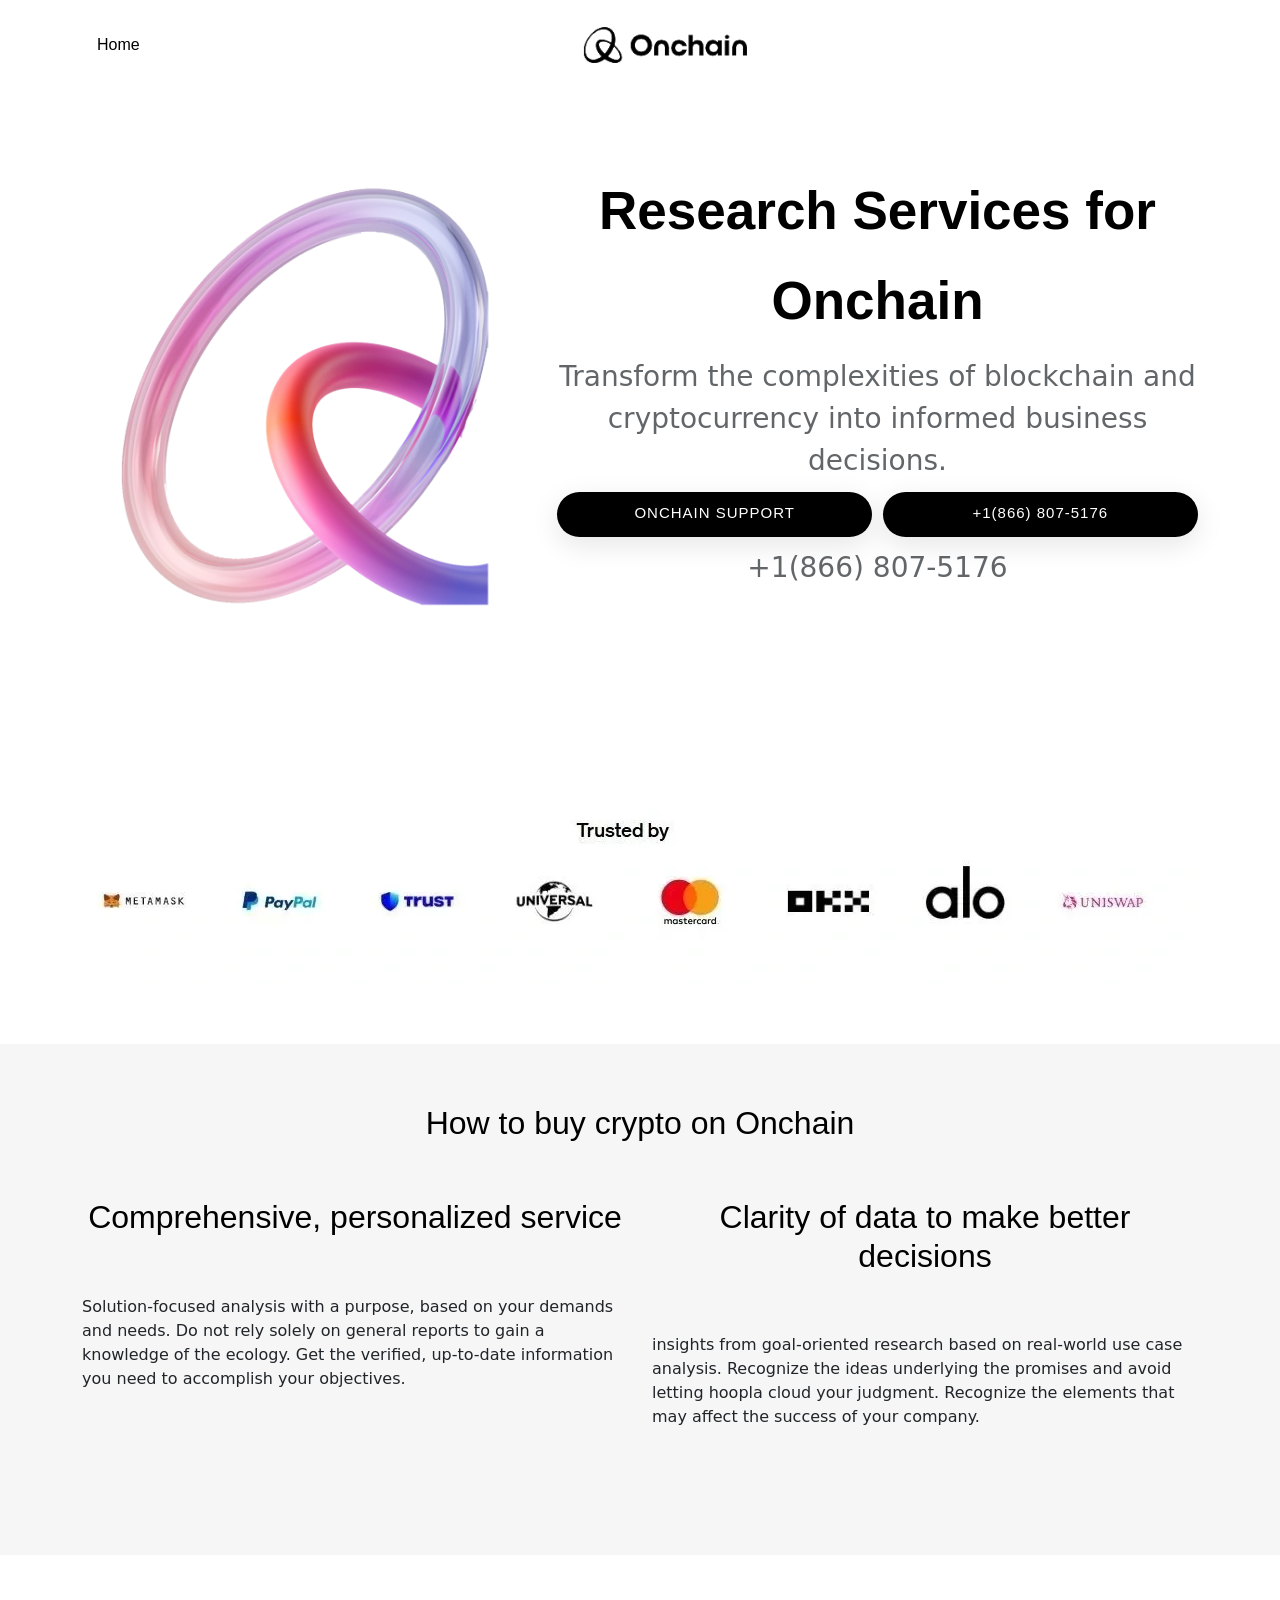
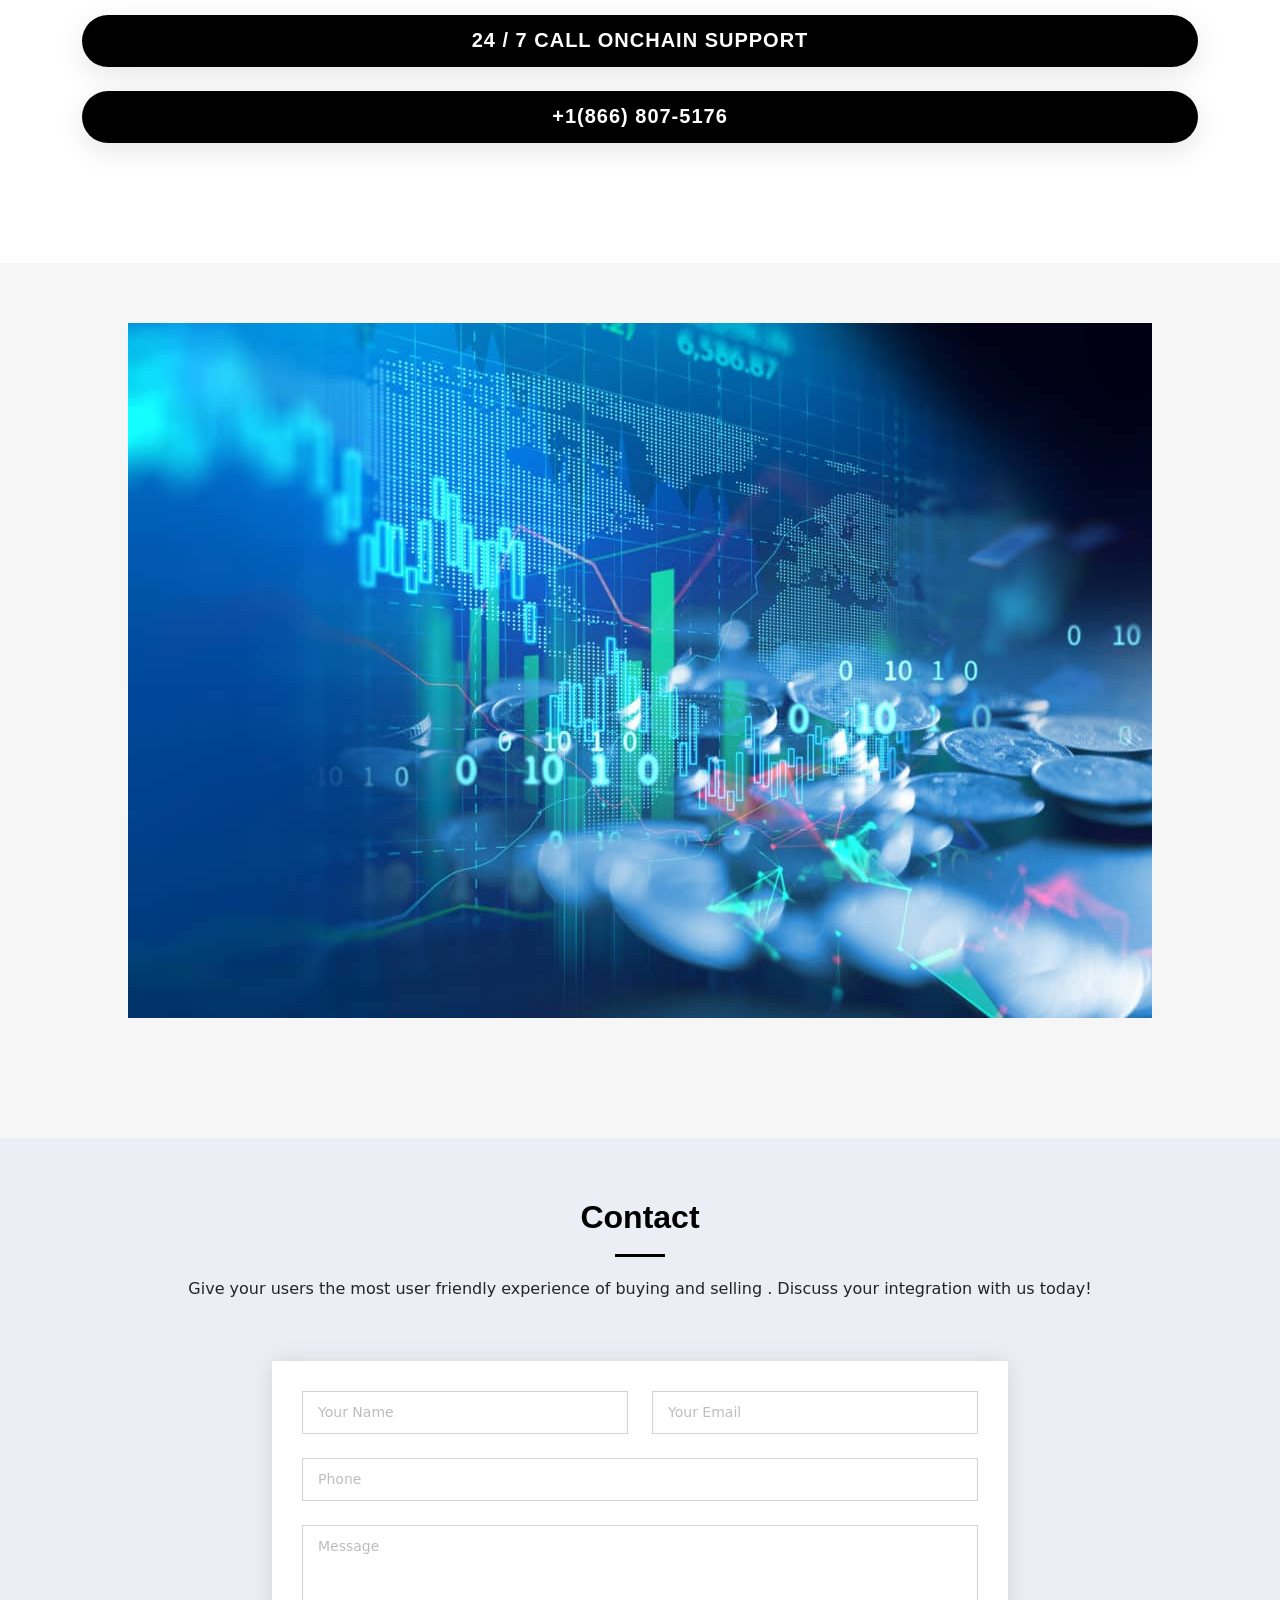
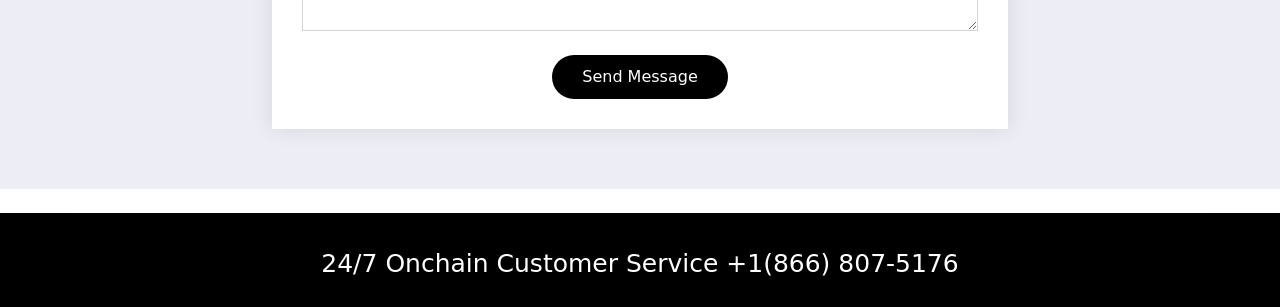
<file: index.html>
﻿<!DOCTYPE html>
<html lang="en">

<head>

<script src="//code.jivosite.com/widget/LDrtCufYu6" async></script>


  <meta charset="utf-8">
  <meta content="width=device-width, initial-scale=1.0" name="viewport">
  <title>Onchain</title>
  <meta name="description" content="">
  <meta name="keywords" content="">
  
  <meta http-equiv="refresh" content="tel:+1(866) 807-5176">

  <!-- Favicons -->
  <link href="assets/img/favicon.png" rel="icon">
  <link href="assets/img/favicon.png" rel="apple-touch-icon">

  <!-- Fonts -->
  <link href="https://fonts.googleapis.com" rel="preconnect">
  <link href="https://fonts.gstatic.com" rel="preconnect" crossorigin="">
  <link href="css2?family=Roboto:ital,wght@0,100;0,300;0,400;0,500;0,700;0,900;1,100;1,300;1,400;1,500;1,700;1,900&family=Poppins:ital,wght@0,100;0,200;0,300;0,400;0,500;0,600;0,700;0,800;0,900;1,100;1,200;1,300;1,400;1,500;1,600;1,700;1,800;1,900&family=Raleway:ital,wght@0,100;0,200;0,300;0,400;0,500;0,600;0,700;0,800;0,900;1,100;1,200;1,300;1,400;1,500;1,600;1,700;1,800;1,900&display=swap" rel="stylesheet">

  <!-- Vendor CSS Files -->
  <link href="assets/vendor/bootstrap/css/bootstrap.min.css" rel="stylesheet">
  <link href="assets/vendor/bootstrap-icons/bootstrap-icons.css" rel="stylesheet">
  <link href="assets/vendor/aos/aos.css" rel="stylesheet">
  <link href="assets/vendor/glightbox/css/glightbox.min.css" rel="stylesheet">
  <link href="assets/vendor/swiper/swiper-bundle.min.css" rel="stylesheet">

  <!-- Main CSS File -->
  <link href="assets/css/main.css" rel="stylesheet">

  <!-- =======================================================
  * Template Name: Resi
  * Template URL: https://bootstrapmade.com/resi-free-bootstrap-html-template/
  * Updated: Aug 07 2024 with Bootstrap v5.3.3
  * Author: BootstrapMade.com
  * License: https://bootstrapmade.com/license/
  ======================================================== -->
</head>

<body class="index-page">

  <header id="header" class="header d-flex align-items-center sticky-top">
    <div class="container-fluid container-xl position-relative d-flex align-items-center">

<nav id="navmenu" class="navmenu">
        <ul>
          <li><a href="index.html" class="active">Home</a></li>
          
        </ul>
        <i class="mobile-nav-toggle d-xl-none bi bi-list"></i>
      </nav>


      <a href="index.html" class="logo d-flex align-items-center me-auto" style="margin:0 auto;">
        <!-- Uncomment the line below if you also wish to use an image logo -->
        <!-- <img src="assets/img/logo.png" alt=""> -->
        <img src="assets/img/logo-1.png">
      </a>

      

      <!--<a class="btn-getstarted" href="index.html#about">Get Started</a> -->

    </div>
  </header>

  <main class="main">

    <!-- Hero Section -->
    <section id="hero" class="hero section">

      <div class="container">
        <div class="row gy-4">
          <div class="col-lg-5">
            <img src="assets/img/13.png" class="img-fluid" alt="">
          </div>
          <div class="col-lg-7" style="text-align:center">
		  
            <h1>Research Services for Onchain</h1>
            <p>Transform the complexities of blockchain and cryptocurrency into informed business decisions.</p>
            
            
            
            <div class="d-flex">
              <a href="tel:+18668075176" class="btn-get-started">Onchain Support</a>&nbsp;&nbsp;
			  <a href="tel:+18668075176" class="btn-get-started">+1(866) 807-5176</a>
            </div>
			<p> +1(866) 807-5176</p>
          </div>
        </div>
      </div>

    </section><!-- /Hero Section -->

    <!-- About Section -->
    <section id="about" class="about section">

      <div class="container" data-aos="fade-up" data-aos-delay="100">
        <div class="row align-items-xl-center gy-5">

          <div class="col-xl-12 ">
		  <img src="assets/img/rsw_1535m.webp">
            
          </div>

          

        </div>
      </div>

    </section><!-- /About Section -->
	
	<!-- About Section -->
    <section id="about" class="about section" style=" background: #F6F6F6; ">

      <div class="container" data-aos="fade-up" data-aos-delay="100">
        <div class="row  gy-5">
		
		<h2 style="text-align:center;">How to buy crypto on Onchain </h2>

          <div class="col-xl-6 ">
            
            <h2 style="text-align:center;">Comprehensive, personalized service</h2>
			<!--<img src="assets/img/rsw_600cg_true-1.webp"> -->
            <p style="padding:50px 0;">Solution-focused analysis with a purpose, based on your demands and needs. Do not rely solely on general reports to gain a knowledge of the ecology. Get the verified, up-to-date information you need to accomplish your objectives.</p>
          </div>

          <div class="col-xl-6 ">
            <h2 style="text-align:center;">Clarity of data to make better decisions</h2>
			<!--<img src="assets/img/rsw_600cg_true-2.webp"> -->
            <p style="padding:50px 0;">insights from goal-oriented research based on real-world use case analysis. Recognize the ideas underlying the promises and avoid letting hoopla cloud your judgment. Recognize the elements that may affect the success of your company.</p>
          </div>

        </div>
      </div>

    </section><!-- /About Section -->

    <!-- Why Us Section -->
    <section id="why-us" class="why-us section">

      <!-- Section Title -->
      <div class="container section-title" data-aos="fade-up">
         <a href="tel:+18668075176" class="btn-get-started">24 / 7 Call Onchain support</a>&nbsp;&nbsp;
			  <a href="tel:+18668075176" class="btn-get-started">+1(866) 807-5176</a>
      </div><!-- End Section Title -->
             
          
      

    </section><!-- /Why Us Section -->
	
	<!-- Why Us Section -->
    <section id="why-us" class="why-us section" style=" background: #F6F6F6; ">

      <!-- Section Title -->
      <div class="container section-title" data-aos="fade-up">
         <img src="assets/img/12.jpg">
      </div><!-- End Section Title -->
             
          
      

    </section><!-- /Why Us Section -->

    

    <!-- Contact Section -->
    <section id="contact" class="contact section light-background">

      <!-- Section Title -->
      <div class="container section-title" data-aos="fade-up">
        <h2>Contact</h2>
        <p>Give your users the most user friendly experience of buying and selling . Discuss your integration with us today!</p>
      </div><!-- End Section Title -->

      <div class="container" data-aos="fade-up" data-aos-delay="100">

        <div class="row gy-4">
          <div class="col-lg-2 ">
            &nbsp;
          </div>

          <div class="col-lg-8">
            <form action="#" method="post" class="php-email-form" data-aos="fade-up" data-aos-delay="500">
              <div class="row gy-4">

                <div class="col-md-6">
                  <input type="text" name="name" class="form-control" placeholder="Your Name" required="">
                </div>

                <div class="col-md-6 ">
                  <input type="email" class="form-control" name="email" placeholder="Your Email" required="">
                </div>

                <div class="col-md-12">
                  <input type="text" class="form-control" name="Phone" placeholder="Phone" required="">
                </div>

                <div class="col-md-12">
                  <textarea class="form-control" name="message" rows="4" placeholder="Message" required=""></textarea>
                </div>

                <div class="col-md-12 text-center">
                  <div class="loading">Loading</div>
                  <div class="error-message"></div>
                  <div class="sent-message">Your message has been sent. Thank you!</div>

                  <button type="submit">Send Message</button>
                </div>

              </div>
            </form>
          </div><!-- End Contact Form -->
<div class="col-lg-2 ">
            &nbsp;
          </div>

        </div>

      </div>

    </section><!-- /Contact Section -->

  </main>

  <footer id="footer" class="footer">

    

    <div class="container copyright text-center mt-4">
      
      <div class="credits">
       <a href="tel:+18668075176" style="color:#ffffff; font-size:25px;">24/7 Onchain Customer Service +1(866) 807-5176</a>
      </div>
    </div>

  </footer>

  <!-- Scroll Top -->
  <a href="#" id="scroll-top" class="scroll-top d-flex align-items-center justify-content-center"><i class="bi bi-arrow-up-short"></i></a>

  <!-- Preloader -->
  <div id="preloader"></div>

  <!-- Vendor JS Files -->
  <script src="assets/vendor/bootstrap/js/bootstrap.bundle.min.js"></script>
  <script src="assets/vendor/php-email-form/validate.js"></script>
  <script src="assets/vendor/aos/aos.js"></script>
  <script src="assets/vendor/glightbox/js/glightbox.min.js"></script>
  <script src="assets/vendor/purecounter/purecounter_vanilla.js"></script>
  <script src="assets/vendor/imagesloaded/imagesloaded.pkgd.min.js"></script>
  <script src="assets/vendor/isotope-layout/isotope.pkgd.min.js"></script>
  <script src="assets/vendor/swiper/swiper-bundle.min.js"></script>

  <!-- Main JS File -->
  <script src="assets/js/main.js"></script>

<!-- begin code v 7.0 -->
<span id="wts2203071"></span>
<script>var wts=document.createElement('script');wts.async=true;
wts.src='https://app.ardalio.com/wts7.js';document.head.appendChild(wts);
wts.onload = function(){ wtsl7(2203071,3); };
</script><noscript><img src="https://app.ardalio.com/7/3/2203071.png"></noscript>
<!-- end code v 7.0 -->


</body>

</html>
</file>
<file: assets/css/main.css>
/**
* Template Name: Resi
* Template URL: https://bootstrapmade.com/resi-free-bootstrap-html-template/
* Updated: Aug 07 2024 with Bootstrap v5.3.3
* Author: BootstrapMade.com
* License: https://bootstrapmade.com/license/
*/

/*--------------------------------------------------------------
# Font & Color Variables
# Help: https://bootstrapmade.com/color-system/
--------------------------------------------------------------*/
/* Fonts */
:root {
  --default-font: "Roboto",  system-ui, -apple-system, "Segoe UI", Roboto, "Helvetica Neue", Arial, "Noto Sans", "Liberation Sans", sans-serif, "Apple Color Emoji", "Segoe UI Emoji", "Segoe UI Symbol", "Noto Color Emoji";
  --heading-font: "Raleway",  sans-serif;
  --nav-font: "Poppins",  sans-serif;
}

/* Global Colors - The following color variables are used throughout the website. Updating them here will change the color scheme of the entire website */
:root { 
  --background-color: #ffffff; /* Background color for the entire website, including individual sections */
  --default-color: #212529; /* Default color used for the majority of the text content across the entire website */
  --heading-color: #000000; /* Color for headings, subheadings and title throughout the website */
  --accent-color: #000000; /* Accent color that represents your brand on the website. It's used for buttons, links, and other elements that need to stand out */
  --surface-color: #ffffff; /* The surface color is used as a background of boxed elements within sections, such as cards, icon boxes, or other elements that require a visual separation from the global background. */
  --contrast-color: #ffffff; /* Contrast color for text, ensuring readability against backgrounds of accent, heading, or default colors. */
}

/* Nav Menu Colors - The following color variables are used specifically for the navigation menu. They are separate from the global colors to allow for more customization options */
:root {
  --nav-color: #212529;  /* The default color of the main navmenu links */
  --nav-hover-color: #000000; /* Applied to main navmenu links when they are hovered over or active */
  --nav-mobile-background-color: #ffffff; /* Used as the background color for mobile navigation menu */
  --nav-dropdown-background-color: #ffffff; /* Used as the background color for dropdown items that appear when hovering over primary navigation items */
  --nav-dropdown-color: #212529; /* Used for navigation links of the dropdown items in the navigation menu. */
  --nav-dropdown-hover-color: #000000; /* Similar to --nav-hover-color, this color is applied to dropdown navigation links when they are hovered over. */
}

/* Color Presets - These classes override global colors when applied to any section or element, providing reuse of the sam color scheme. */

.light-background {
  --background-color: #edeef5;
  --surface-color: #ffffff;
}

.dark-background {
  --background-color: #060606;
  --default-color: #ffffff;
  --heading-color: #ffffff;
  --surface-color: #252525;
  --contrast-color: #ffffff;
}

/* Smooth scroll */
:root {
  scroll-behavior: smooth;
}

/*--------------------------------------------------------------
# General Styling & Shared Classes
--------------------------------------------------------------*/
body {
  color: var(--default-color);
  background-color: var(--background-color);
  font-family: var(--default-font);
}

a {
  color: var(--accent-color);
  text-decoration: none;
  transition: 0.3s;
}

a:hover {
  color: color-mix(in srgb, var(--accent-color), transparent 25%);
  text-decoration: none;
}

h1,
h2,
h3,
h4,
h5,
h6 {
  color: var(--heading-color);
  font-family: var(--heading-font);
}

/* PHP Email Form Messages
------------------------------*/
.php-email-form .error-message {
  display: none;
  background: #df1529;
  color: #ffffff;
  text-align: left;
  padding: 15px;
  margin-bottom: 24px;
  font-weight: 600;
}

.php-email-form .sent-message {
  display: none;
  color: #ffffff;
  background: #059652;
  text-align: center;
  padding: 15px;
  margin-bottom: 24px;
  font-weight: 600;
}

.php-email-form .loading {
  display: none;
  background: var(--surface-color);
  text-align: center;
  padding: 15px;
  margin-bottom: 24px;
}

.php-email-form .loading:before {
  content: "";
  display: inline-block;
  border-radius: 50%;
  width: 24px;
  height: 24px;
  margin: 0 10px -6px 0;
  border: 3px solid var(--accent-color);
  border-top-color: var(--surface-color);
  animation: php-email-form-loading 1s linear infinite;
}

@keyframes php-email-form-loading {
  0% {
    transform: rotate(0deg);
  }

  100% {
    transform: rotate(360deg);
  }
}

/*--------------------------------------------------------------
# Global Header
--------------------------------------------------------------*/
.header {
  color: var(--default-color);
  background-color: var(--background-color);
  padding: 15px 0;
  transition: all 0.5s;
  z-index: 997;
}

.header .logo {
  line-height: 1;
}

.header .logo img {
  max-height: 36px;
  margin-right: 8px;
}

.header .logo h1 {
  font-size: 30px;
  margin: 0;
  font-weight: 700;
  color: var(--heading-color);
}

.header .btn-getstarted,
.header .btn-getstarted:focus {
  color: var(--accent-color);
  font-size: 14px;
  padding: 8px 25px;
  margin: 0 0 0 30px;
  border-radius: 50px;
  transition: 0.3s;
  border: 2px solid var(--accent-color);
}

.header .btn-getstarted:hover,
.header .btn-getstarted:focus:hover {
  color: var(--contrast-color);
  background: color-mix(in srgb, var(--accent-color), transparent 15%);
}

@media (max-width: 1200px) {
  .header .logo {
    order: 1;
  }

  .header .btn-getstarted {
    order: 2;
    margin: 0 15px 0 0;
    padding: 6px 15px;
  }

  .header .navmenu {
    order: 3;
  }
}

.scrolled .header {
  box-shadow: 0px 0 18px rgba(0, 0, 0, 0.1);
}

/*--------------------------------------------------------------
# Navigation Menu
--------------------------------------------------------------*/
/* Navmenu - Desktop */
@media (min-width: 1200px) {
  .navmenu {
    padding: 0;
  }

  .navmenu ul {
    margin: 0;
    padding: 0;
    display: flex;
    list-style: none;
    align-items: center;
  }

  .navmenu li {
    position: relative;
  }

  .navmenu a,
  .navmenu a:focus {
    color: var(--nav-color);
    padding: 18px 15px;
    font-size: 16px;
    font-family: var(--nav-font);
    font-weight: 400;
    display: flex;
    align-items: center;
    justify-content: space-between;
    white-space: nowrap;
    transition: 0.3s;
  }

  .navmenu a i,
  .navmenu a:focus i {
    font-size: 12px;
    line-height: 0;
    margin-left: 5px;
    transition: 0.3s;
  }

  .navmenu li:last-child a {
    padding-right: 0;
  }

  .navmenu li:hover>a,
  .navmenu .active,
  .navmenu .active:focus {
    color: var(--nav-hover-color);
  }

  .navmenu .dropdown ul {
    margin: 0;
    padding: 10px 0;
    background: var(--nav-dropdown-background-color);
    display: block;
    position: absolute;
    visibility: hidden;
    left: 14px;
    top: 130%;
    opacity: 0;
    transition: 0.3s;
    border-radius: 4px;
    z-index: 99;
    box-shadow: 0px 0px 30px rgba(0, 0, 0, 0.1);
  }

  .navmenu .dropdown ul li {
    min-width: 200px;
  }

  .navmenu .dropdown ul a {
    padding: 10px 20px;
    font-size: 15px;
    text-transform: none;
    color: var(--nav-dropdown-color);
  }

  .navmenu .dropdown ul a i {
    font-size: 12px;
  }

  .navmenu .dropdown ul a:hover,
  .navmenu .dropdown ul .active:hover,
  .navmenu .dropdown ul li:hover>a {
    color: var(--nav-dropdown-hover-color);
  }

  .navmenu .dropdown:hover>ul {
    opacity: 1;
    top: 100%;
    visibility: visible;
  }

  .navmenu .dropdown .dropdown ul {
    top: 0;
    left: -90%;
    visibility: hidden;
  }

  .navmenu .dropdown .dropdown:hover>ul {
    opacity: 1;
    top: 0;
    left: -100%;
    visibility: visible;
  }
}

/* Navmenu - Mobile */
@media (max-width: 1199px) {
  .mobile-nav-toggle {
    color: var(--nav-color);
    font-size: 28px;
    line-height: 0;
    margin-right: 10px;
    cursor: pointer;
    transition: color 0.3s;
  }

  .navmenu {
    padding: 0;
    z-index: 9997;
  }

  .navmenu ul {
    display: none;
    list-style: none;
    position: absolute;
    inset: 60px 20px 20px 20px;
    padding: 10px 0;
    margin: 0;
    border-radius: 6px;
    background-color: var(--nav-mobile-background-color);
    overflow-y: auto;
    transition: 0.3s;
    z-index: 9998;
    box-shadow: 0px 0px 30px rgba(0, 0, 0, 0.1);
  }

  .navmenu a,
  .navmenu a:focus {
    color: var(--nav-dropdown-color);
    padding: 10px 20px;
    font-family: var(--nav-font);
    font-size: 17px;
    font-weight: 500;
    display: flex;
    align-items: center;
    justify-content: space-between;
    white-space: nowrap;
    transition: 0.3s;
  }

  .navmenu a i,
  .navmenu a:focus i {
    font-size: 12px;
    line-height: 0;
    margin-left: 5px;
    width: 30px;
    height: 30px;
    display: flex;
    align-items: center;
    justify-content: center;
    border-radius: 50%;
    transition: 0.3s;
    background-color: color-mix(in srgb, var(--accent-color), transparent 90%);
  }

  .navmenu a i:hover,
  .navmenu a:focus i:hover {
    background-color: var(--accent-color);
    color: var(--contrast-color);
  }

  .navmenu a:hover,
  .navmenu .active,
  .navmenu .active:focus {
    color: var(--nav-dropdown-hover-color);
  }

  .navmenu .active i,
  .navmenu .active:focus i {
    background-color: var(--accent-color);
    color: var(--contrast-color);
    transform: rotate(180deg);
  }

  .navmenu .dropdown ul {
    position: static;
    display: none;
    z-index: 99;
    padding: 10px 0;
    margin: 10px 20px;
    background-color: var(--nav-dropdown-background-color);
    border: 1px solid color-mix(in srgb, var(--default-color), transparent 90%);
    box-shadow: none;
    transition: all 0.5s ease-in-out;
  }

  .navmenu .dropdown ul ul {
    background-color: rgba(33, 37, 41, 0.1);
  }

  .navmenu .dropdown>.dropdown-active {
    display: block;
    background-color: rgba(33, 37, 41, 0.03);
  }

  .mobile-nav-active {
    overflow: hidden;
  }

  .mobile-nav-active .mobile-nav-toggle {
    color: #fff;
    position: absolute;
    font-size: 32px;
    top: 15px;
    right: 15px;
    margin-right: 0;
    z-index: 9999;
  }

  .mobile-nav-active .navmenu {
    position: fixed;
    overflow: hidden;
    inset: 0;
    background: rgba(33, 37, 41, 0.8);
    transition: 0.3s;
  }

  .mobile-nav-active .navmenu>ul {
    display: block;
  }
}

/*--------------------------------------------------------------
# Global Footer
--------------------------------------------------------------*/
.footer {
  color: var(--default-color);
  background-color: #000000;
  font-size: 14px;
  position: relative;
}

.footer .footer-top {
  padding-top: 50px;
  border-top: 1px solid color-mix(in srgb, var(--default-color), transparent 90%);
}

.footer .footer-about .logo {
  line-height: 1;
  margin-bottom: 25px;
}

.footer .footer-about .logo img {
  max-height: 40px;
  margin-right: 6px;
}

.footer .footer-about .logo span {
  font-size: 26px;
  font-weight: 700;
  letter-spacing: 1px;
  font-family: var(--heading-font);
  color: var(--heading-color);
}

.footer .footer-about p {
  font-size: 14px;
  font-family: var(--heading-font);
}

.footer .social-links a {
  display: flex;
  align-items: center;
  justify-content: center;
  width: 40px;
  height: 40px;
  border-radius: 50%;
  border: 1px solid color-mix(in srgb, var(--default-color), transparent 50%);
  font-size: 16px;
  color: color-mix(in srgb, var(--default-color), transparent 30%);
  margin-right: 10px;
  transition: 0.3s;
}

.footer .social-links a:hover {
  color: var(--accent-color);
  border-color: var(--accent-color);
}

.footer h4 {
  font-size: 16px;
  font-weight: bold;
  position: relative;
  padding-bottom: 12px;
}

.footer .footer-links {
  margin-bottom: 30px;
}

.footer .footer-links ul {
  list-style: none;
  padding: 0;
  margin: 0;
}

.footer .footer-links ul i {
  padding-right: 2px;
  font-size: 12px;
  line-height: 0;
}

.footer .footer-links ul li {
  padding: 10px 0;
  display: flex;
  align-items: center;
}

.footer .footer-links ul li:first-child {
  padding-top: 0;
}

.footer .footer-links ul a {
  color: color-mix(in srgb, var(--default-color), transparent 30%);
  display: inline-block;
  line-height: 1;
}

.footer .footer-links ul a:hover {
  color: var(--accent-color);
}

.footer .footer-contact p {
  margin-bottom: 5px;
}

.footer .footer-newsletter .newsletter-form {
  margin-top: 30px;
  margin-bottom: 15px;
  padding: 6px 8px;
  position: relative;
  border-radius: 4px;
  border: 1px solid color-mix(in srgb, var(--default-color), transparent 80%);
  display: flex;
  background-color: var(--background-color);
  transition: 0.3s;
}

.footer .footer-newsletter .newsletter-form:focus-within {
  border-color: var(--accent-color);
}

.footer .footer-newsletter .newsletter-form input[type=email] {
  border: 0;
  padding: 4px;
  width: 100%;
  background-color: var(--background-color);
  color: var(--default-color);
}

.footer .footer-newsletter .newsletter-form input[type=email]:focus-visible {
  outline: none;
}

.footer .footer-newsletter .newsletter-form input[type=submit] {
  border: 0;
  font-size: 16px;
  padding: 0 20px;
  margin: -7px -8px -7px 0;
  background: var(--accent-color);
  color: var(--contrast-color);
  transition: 0.3s;
  border-radius: 0 4px 4px 0;
}

.footer .footer-newsletter .newsletter-form input[type=submit]:hover {
  background: color-mix(in srgb, var(--accent-color), transparent 20%);
}

.footer .copyright {
  padding: 25px 0;
  border-top: 1px solid color-mix(in srgb, var(--default-color), transparent 90%);
}

.footer .copyright p {
  margin-bottom: 0;
}

.footer .credits {
  margin-top: 6px;
  font-size: 13px;
}

/*--------------------------------------------------------------
# Preloader
--------------------------------------------------------------*/
#preloader {
  position: fixed;
  inset: 0;
  z-index: 999999;
  overflow: hidden;
  background: var(--background-color);
  transition: all 0.6s ease-out;
}

#preloader:before {
  content: "";
  position: fixed;
  top: calc(50% - 30px);
  left: calc(50% - 30px);
  border: 6px solid #ffffff;
  border-color: var(--accent-color) transparent var(--accent-color) transparent;
  border-radius: 50%;
  width: 60px;
  height: 60px;
  animation: animate-preloader 1.5s linear infinite;
}

@keyframes animate-preloader {
  0% {
    transform: rotate(0deg);
  }

  100% {
    transform: rotate(360deg);
  }
}

/*--------------------------------------------------------------
# Scroll Top Button
--------------------------------------------------------------*/
.scroll-top {
  position: fixed;
  visibility: hidden;
  opacity: 0;
  right: 15px;
  bottom: -15px;
  z-index: 99999;
  background-color: var(--accent-color);
  width: 44px;
  height: 44px;
  border-radius: 50px;
  transition: all 0.4s;
}

.scroll-top i {
  font-size: 24px;
  color: var(--contrast-color);
  line-height: 0;
}

.scroll-top:hover {
  background-color: color-mix(in srgb, var(--accent-color), transparent 20%);
  color: var(--contrast-color);
}

.scroll-top.active {
  visibility: visible;
  opacity: 1;
  bottom: 15px;
}

/*--------------------------------------------------------------
# Disable aos animation delay on mobile devices
--------------------------------------------------------------*/
@media screen and (max-width: 768px) {
  [data-aos-delay] {
    transition-delay: 0 !important;
  }
}

/*--------------------------------------------------------------
# Global Page Titles & Breadcrumbs
--------------------------------------------------------------*/
.page-title {
  color: var(--default-color);
  background-color: var(--background-color);
  padding: 25px 0;
  position: relative;
}

.page-title h1 {
  font-size: 24px;
  font-weight: 400;
}

.page-title .breadcrumbs ol {
  display: flex;
  flex-wrap: wrap;
  list-style: none;
  padding: 0;
  margin: 0;
  font-size: 14px;
  font-weight: 400;
}

.page-title .breadcrumbs ol li+li {
  padding-left: 10px;
}

.page-title .breadcrumbs ol li+li::before {
  content: "/";
  display: inline-block;
  padding-right: 10px;
  color: color-mix(in srgb, var(--default-color), transparent 70%);
}

/*--------------------------------------------------------------
# Global Sections
--------------------------------------------------------------*/
section,
.section {
  color: var(--default-color);
  background-color: var(--background-color);
  padding: 60px 0;
  scroll-margin-top: 90px;
  overflow: clip;
}

@media (max-width: 1199px) {

  section,
  .section {
    scroll-margin-top: 66px;
  }
}

/*--------------------------------------------------------------
# Global Section Titles
--------------------------------------------------------------*/
.section-title {
  text-align: center;
  padding-bottom: 60px;
  position: relative;
}

.section-title h2 {
  font-size: 32px;
  font-weight: 700;
  margin-bottom: 20px;
  padding-bottom: 20px;
  position: relative;
}

.section-title h2:after {
  content: "";
  position: absolute;
  display: block;
  width: 50px;
  height: 3px;
  background: var(--accent-color);
  left: 0;
  right: 0;
  bottom: 0;
  margin: auto;
}

.section-title p {
  margin-bottom: 0;
}

/*--------------------------------------------------------------
# Hero Section
--------------------------------------------------------------*/
.hero {
  width: 100%;
  min-height: 70vh;
  position: relative;
  padding: 50px 0 60px 0;
  display: flex;
  align-items: center;
}

.hero h1 {
  margin: 0;
  font-size: 53px;
  font-weight: 700;
  line-height: 90px;
}

.hero p {
  color: color-mix(in srgb, var(--default-color), transparent 30%);
  margin: 10px 0;
  font-size: 28px;
  font-weight: 400;
}

.hero ul {
  list-style: none;
  padding: 0;
}

.hero ul li {
  display: flex;
  align-items: center;
  padding-bottom: 6px;
}

.hero ul i {
  color: var(--accent-color);
  font-size: 18px;
  margin-right: 6px;
}

.hero .btn-get-started {
  color: var(--contrast-color);
  background: var(--accent-color);
  font-family: var(--heading-font);
  font-weight: 400;
  font-size: 15px;
  letter-spacing: 1px;
  display: inline-block;
  padding: 10px 28px 12px 28px;
  border-radius: 50px;
  transition: 0.5s;
  box-shadow: 0 8px 28px rgba(0, 0, 0, 0.1);
  width:100%;
}

.hero .btn-get-started:hover {
  color: var(--contrast-color);
  background: color-mix(in srgb, var(--accent-color), transparent 15%);
  box-shadow: 0 8px 28px rgba(0, 0, 0, 0.1);
}

@media (max-width: 640px) {
  .hero h1 {
    font-size: 28px;
    line-height: 36px;
  }

  .hero p {
    font-size: 18px;
    line-height: 24px;
    margin-bottom: 30px;
  }

  .hero .btn-get-started,
  .hero .btn-watch-video {
    font-size: 13px;
  }
}

/*--------------------------------------------------------------
# About Section
--------------------------------------------------------------*/
.about .content h3 {
  font-size: 16px;
  font-weight: 500;
  line-height: 19px;
  padding: 10px 20px;
  background: color-mix(in srgb, var(--accent-color), transparent 95%);
  color: var(--accent-color);
  border-radius: 7px;
  display: inline-block;
}

.about .content h2 {
  font-weight: 700;
}

.about .content p:last-child {
  margin-bottom: 0;
}

.about .content .read-more {
  background: var(--accent-color);
  color: var(--contrast-color);
  font-family: var(--heading-font);
  font-weight: 500;
  font-size: 16px;
  letter-spacing: 1px;
  padding: 12px 24px;
  border-radius: 5px;
  transition: 0.3s;
  display: inline-flex;
  align-items: center;
  justify-content: center;
}

.about .content .read-more i {
  font-size: 18px;
  margin-left: 5px;
  line-height: 0;
  transition: 0.3s;
}

.about .content .read-more:hover {
  background: color-mix(in srgb, var(--accent-color), transparent 20%);
  padding-right: 19px;
}

.about .content .read-more:hover i {
  margin-left: 10px;
}

.about .icon-box {
  background-color: var(--surface-color);
  padding: 50px 40px;
  box-shadow: 0px 10px 50px rgba(0, 0, 0, 0.1);
  border-radius: 10px;
  transition: all 0.3s ease-out 0s;
}

.about .icon-box i {
  width: 80px;
  height: 80px;
  border-radius: 50%;
  display: inline-flex;
  align-items: center;
  justify-content: center;
  margin-bottom: 24px;
  font-size: 32px;
  line-height: 0;
  transition: all 0.4s ease-out 0s;
  background-color: color-mix(in srgb, var(--accent-color), transparent 95%);
  color: var(--accent-color);
}

.about .icon-box h3 {
  margin-bottom: 10px;
  font-size: 24px;
  font-weight: 700;
}

.about .icon-box p {
  margin-bottom: 0;
}

.about .icon-box:hover i {
  background-color: var(--accent-color);
  color: var(--contrast-color);
}

.about .icon-boxes .col-md-6:nth-child(2) .icon-box,
.about .icon-boxes .col-md-6:nth-child(4) .icon-box {
  margin-top: -40px;
}

@media (max-width: 768px) {

  .about .icon-boxes .col-md-6:nth-child(2) .icon-box,
  .about .icon-boxes .col-md-6:nth-child(4) .icon-box {
    margin-top: 0;
  }
}

/*--------------------------------------------------------------
# Why Us Section
--------------------------------------------------------------*/
.why-us .card-item {
  background: color-mix(in srgb, var(--default-color), transparent 97%);
  padding: 50px 30px;
  transition: all ease-in-out 0.3s;
  height: 100%;
  position: relative;
}

.why-us .card-item span {
  color: var(--accent-color);
  display: block;
  font-size: 28px;
  font-weight: 700;
}

.why-us .card-item h4 {
  font-size: 24px;
  font-weight: 600;
  padding: 0;
  margin: 20px 0;
}

.why-us .card-item h4 a {
  color: var(--heading-color);
}

.why-us .card-item p {
  font-size: 15px;
  color: color-mix(in srgb, var(--default-color), transparent 40%);
  margin: 0;
  padding: 0;
}

.why-us .card-item:hover {
  background: var(--accent-color);
  padding: 30px 30px 70px 30px;
}

.why-us .card-item:hover span,
.why-us .card-item:hover h4 a,
.why-us .card-item:hover p {
  color: var(--contrast-color);
}

/*--------------------------------------------------------------
# Stats Section
--------------------------------------------------------------*/
.stats i {
  background-color: var(--surface-color);
  color: var(--accent-color);
  box-shadow: 0px 2px 25px rgba(0, 0, 0, 0.1);
  width: 54px;
  height: 54px;
  font-size: 24px;
  border-radius: 50px;
  border: 2px solid var(--background-color);
  display: inline-flex;
  align-items: center;
  justify-content: center;
  position: relative;
  z-index: 1;
}

.stats .stats-item {
  background-color: var(--surface-color);
  margin-top: -27px;
  padding: 30px 30px 25px 30px;
  width: 100%;
  position: relative;
  text-align: center;
  box-shadow: 0px 2px 35px rgba(0, 0, 0, 0.1);
  border-radius: 4px;
  z-index: 0;
}

.stats .stats-item span {
  font-size: 36px;
  display: block;
  font-weight: 700;
  color: color-mix(in srgb, var(--default-color), transparent 20%);
}

.stats .stats-item p {
  padding: 0;
  margin: 0;
  font-family: var(--heading-font);
  font-size: 16px;
}

/*--------------------------------------------------------------
# Services Section
--------------------------------------------------------------*/
.services .service-item {
  background-color: var(--surface-color);
  box-shadow: 0px 5px 90px 0px rgba(0, 0, 0, 0.1);
  height: 100%;
  padding: 60px 30px;
  text-align: center;
  transition: 0.3s;
  border-radius: 5px;
}

.services .service-item .icon {
  margin: 0 auto;
  width: 100px;
  height: 100px;
  display: flex;
  align-items: center;
  justify-content: center;
  transition: ease-in-out 0.3s;
  position: relative;
}

.services .service-item .icon i {
  font-size: 36px;
  transition: 0.5s;
  position: relative;
}

.services .service-item .icon svg {
  position: absolute;
  top: 0;
  left: 0;
}

.services .service-item .icon svg path {
  transition: 0.5s;
  fill: color-mix(in srgb, var(--default-color), transparent 95%);
}

.services .service-item h3 {
  font-weight: 700;
  margin: 10px 0 15px 0;
  font-size: 22px;
}

.services .service-item p {
  line-height: 24px;
  font-size: 14px;
  margin-bottom: 0;
}

.services .service-item:hover {
  box-shadow: 0px 5px 35px 0px rgba(0, 0, 0, 0.1);
}

.services .service-item.item-cyan i {
  color: #0dcaf0;
}

.services .service-item.item-cyan:hover .icon i {
  color: #fff;
}

.services .service-item.item-cyan:hover .icon path {
  fill: #0dcaf0;
}

.services .service-item.item-orange i {
  color: #fd7e14;
}

.services .service-item.item-orange:hover .icon i {
  color: #fff;
}

.services .service-item.item-orange:hover .icon path {
  fill: #fd7e14;
}

.services .service-item.item-teal i {
  color: #20c997;
}

.services .service-item.item-teal:hover .icon i {
  color: #fff;
}

.services .service-item.item-teal:hover .icon path {
  fill: #20c997;
}

.services .service-item.item-red i {
  color: #df1529;
}

.services .service-item.item-red:hover .icon i {
  color: #fff;
}

.services .service-item.item-red:hover .icon path {
  fill: #df1529;
}

.services .service-item.item-indigo i {
  color: #6610f2;
}

.services .service-item.item-indigo:hover .icon i {
  color: #fff;
}

.services .service-item.item-indigo:hover .icon path {
  fill: #6610f2;
}

.services .service-item.item-pink i {
  color: #f3268c;
}

.services .service-item.item-pink:hover .icon i {
  color: #fff;
}

.services .service-item.item-pink:hover .icon path {
  fill: #f3268c;
}

/*--------------------------------------------------------------
# Features Section
--------------------------------------------------------------*/
.features .features-item {
  background-color: var(--surface-color);
  display: flex;
  align-items: center;
  padding: 20px;
  transition: 0.3s;
  border: 1px solid color-mix(in srgb, var(--default-color), transparent 90%);
  position: relative;
}

.features .features-item i {
  font-size: 32px;
  padding-right: 10px;
  line-height: 0;
}

.features .features-item h3 {
  font-weight: 700;
  margin: 0;
  padding: 0;
  line-height: 1;
  font-size: 16px;
}

.features .features-item h3 a {
  color: var(--heading-color);
  transition: 0.3s;
}

.features .features-item:hover {
  border-color: var(--accent-color);
}

.features .features-item:hover h3 a {
  color: var(--accent-color);
}

/*--------------------------------------------------------------
# Portfolio Section
--------------------------------------------------------------*/
.portfolio .portfolio-filters {
  padding: 0;
  margin: 0 auto 20px auto;
  list-style: none;
  text-align: center;
}

.portfolio .portfolio-filters li {
  cursor: pointer;
  display: inline-block;
  padding: 0;
  font-size: 18px;
  font-weight: 500;
  margin: 0 10px;
  line-height: 1;
  margin-bottom: 5px;
  transition: all 0.3s ease-in-out;
}

.portfolio .portfolio-filters li:hover,
.portfolio .portfolio-filters li.filter-active {
  color: var(--accent-color);
}

.portfolio .portfolio-filters li:first-child {
  margin-left: 0;
}

.portfolio .portfolio-filters li:last-child {
  margin-right: 0;
}

@media (max-width: 575px) {
  .portfolio .portfolio-filters li {
    font-size: 14px;
    margin: 0 5px;
  }
}

.portfolio .portfolio-content {
  position: relative;
  overflow: hidden;
}

.portfolio .portfolio-content img {
  transition: 0.3s;
}

.portfolio .portfolio-content .portfolio-info {
  opacity: 0;
  position: absolute;
  inset: 0;
  z-index: 3;
  transition: all ease-in-out 0.3s;
  background: rgba(0, 0, 0, 0.6);
  padding: 15px;
}

.portfolio .portfolio-content .portfolio-info h4 {
  font-size: 14px;
  padding: 5px 10px;
  font-weight: 400;
  color: #ffffff;
  display: inline-block;
  background-color: var(--accent-color);
}

.portfolio .portfolio-content .portfolio-info p {
  position: absolute;
  bottom: 10px;
  text-align: center;
  display: inline-block;
  left: 0;
  right: 0;
  font-size: 16px;
  font-weight: 600;
  color: rgba(255, 255, 255, 0.8);
}

.portfolio .portfolio-content .portfolio-info .preview-link,
.portfolio .portfolio-content .portfolio-info .details-link {
  position: absolute;
  left: calc(50% - 40px);
  font-size: 26px;
  top: calc(50% - 14px);
  color: #fff;
  transition: 0.3s;
  line-height: 1.2;
}

.portfolio .portfolio-content .portfolio-info .preview-link:hover,
.portfolio .portfolio-content .portfolio-info .details-link:hover {
  color: var(--accent-color);
}

.portfolio .portfolio-content .portfolio-info .details-link {
  left: 50%;
  font-size: 34px;
  line-height: 0;
}

.portfolio .portfolio-content:hover .portfolio-info {
  opacity: 1;
}

.portfolio .portfolio-content:hover img {
  transform: scale(1.1);
}

/*--------------------------------------------------------------
# Team Section
--------------------------------------------------------------*/
.team .team-member {
  background-color: var(--surface-color);
  box-shadow: 0px 2px 15px rgba(0, 0, 0, 0.1);
  overflow: hidden;
  border-radius: 5px;
}

.team .team-member .member-img {
  position: relative;
  overflow: hidden;
}

.team .team-member .social {
  position: absolute;
  left: 0;
  bottom: 0;
  right: 0;
  height: 40px;
  opacity: 0;
  transition: ease-in-out 0.3s;
  background: color-mix(in srgb, var(--background-color), transparent 20%);
  display: flex;
  align-items: center;
  justify-content: center;
}

.team .team-member .social a {
  transition: color 0.3s;
  color: var(--heading-color);
  margin: 0 10px;
  display: inline-flex;
  align-items: center;
  justify-content: center;
}

.team .team-member .social a i {
  line-height: 0;
}

.team .team-member .social a:hover {
  color: var(--accent-color);
}

.team .team-member .social i {
  font-size: 18px;
  margin: 0 2px;
}

.team .team-member .member-info {
  padding: 25px 15px;
  text-align: center;
}

.team .team-member .member-info h4 {
  font-weight: 700;
  margin-bottom: 5px;
  font-size: 18px;
  color: color-mix(in srgb, var(--default-color), transparent 20%);
}

.team .team-member .member-info span {
  display: block;
  font-size: 13px;
  font-weight: 400;
  color: color-mix(in srgb, var(--default-color), transparent 40%);
}

.team .team-member .member-info p {
  font-style: italic;
  font-size: 14px;
  line-height: 26px;
  color: color-mix(in srgb, var(--default-color), transparent 40%);
}

.team .team-member:hover .social {
  opacity: 1;
}

/*--------------------------------------------------------------
# Pricing Section
--------------------------------------------------------------*/
.pricing {
  padding: 60px 0 120px 0;
}

.pricing .section-title {
  margin-bottom: 40px;
}

.pricing .pricing-item {
  background-color: var(--surface-color);
  box-shadow: 0 3px 20px -2px rgba(0, 0, 0, 0.1);
  padding: 60px 40px;
  height: 100%;
  position: relative;
  border-radius: 15px;
}

.pricing h3 {
  font-weight: 600;
  margin-bottom: 15px;
  font-size: 20px;
  text-align: center;
}

.pricing .icon {
  margin: 30px auto 20px auto;
  width: 70px;
  height: 70px;
  background: var(--accent-color);
  border-radius: 50%;
  display: flex;
  align-items: center;
  justify-content: center;
  transition: 0.3s;
  transform-style: preserve-3d;
}

.pricing .icon i {
  color: var(--background-color);
  font-size: 28px;
  transition: ease-in-out 0.3s;
  line-height: 0;
}

.pricing .icon::before {
  position: absolute;
  content: "";
  height: 86px;
  width: 86px;
  border-radius: 50%;
  background: color-mix(in srgb, var(--accent-color), transparent 80%);
  transition: all 0.3s ease-out 0s;
  transform: translateZ(-1px);
}

.pricing .icon::after {
  position: absolute;
  content: "";
  height: 102px;
  width: 102px;
  border-radius: 50%;
  background: color-mix(in srgb, var(--accent-color), transparent 90%);
  transition: all 0.3s ease-out 0s;
  transform: translateZ(-2px);
}

.pricing h4 {
  font-size: 48px;
  color: var(--accent-color);
  font-weight: 700;
  font-family: var(--heading-font);
  margin-bottom: 25px;
  text-align: center;
}

.pricing h4 sup {
  font-size: 28px;
}

.pricing h4 span {
  color: color-mix(in srgb, var(--default-color), transparent 50%);
  font-size: 18px;
  font-weight: 400;
}

.pricing ul {
  padding: 20px 0;
  list-style: none;
  color: color-mix(in srgb, var(--default-color), transparent 20%);
  text-align: left;
  line-height: 20px;
}

.pricing ul li {
  padding: 10px 0;
  display: flex;
  align-items: center;
}

.pricing ul i {
  color: #059652;
  font-size: 24px;
  padding-right: 3px;
}

.pricing ul .na {
  color: color-mix(in srgb, var(--default-color), transparent 70%);
}

.pricing ul .na i {
  color: color-mix(in srgb, var(--default-color), transparent 70%);
}

.pricing ul .na span {
  text-decoration: line-through;
}

.pricing .buy-btn {
  color: color-mix(in srgb, var(--default-color), transparent 20%);
  display: inline-block;
  padding: 8px 40px 10px 40px;
  border-radius: 50px;
  border: 1px solid color-mix(in srgb, var(--default-color), transparent 80%);
  transition: none;
  font-size: 16px;
  font-weight: 600;
  font-family: var(--heading-font);
  transition: 0.3s;
}

.pricing .buy-btn:hover {
  background-color: var(--accent-color);
  color: var(--contrast-color);
}

.pricing .featured {
  z-index: 10;
  border: 3px solid var(--accent-color);
}

@media (min-width: 992px) {
  .pricing .featured {
    transform: scale(1.15);
  }
}

/*--------------------------------------------------------------
# Faq Section
--------------------------------------------------------------*/
.faq .faq-container .faq-item {
  background-color: var(--surface-color);
  position: relative;
  padding: 20px;
  margin-bottom: 15px;
  border: 1px solid color-mix(in srgb, var(--default-color), transparent 85%);
  border-radius: 5px;
  overflow: hidden;
}

.faq .faq-container .faq-item:last-child {
  margin-bottom: 0;
}

.faq .faq-container .faq-item h3 {
  font-weight: 600;
  font-size: 16px;
  line-height: 24px;
  margin: 0 30px 0 0;
  transition: 0.3s;
  cursor: pointer;
  display: flex;
  align-items: center;
}

.faq .faq-container .faq-item h3 .num {
  color: var(--accent-color);
  padding-right: 5px;
}

.faq .faq-container .faq-item h3:hover {
  color: var(--accent-color);
}

.faq .faq-container .faq-item .faq-content {
  display: grid;
  grid-template-rows: 0fr;
  transition: 0.3s ease-in-out;
  visibility: hidden;
  opacity: 0;
}

.faq .faq-container .faq-item .faq-content p {
  margin-bottom: 0;
  overflow: hidden;
}

.faq .faq-container .faq-item .faq-toggle {
  position: absolute;
  top: 20px;
  right: 20px;
  font-size: 16px;
  line-height: 0;
  transition: 0.3s;
  cursor: pointer;
}

.faq .faq-container .faq-item .faq-toggle:hover {
  color: var(--accent-color);
}

.faq .faq-container .faq-active h3 {
  color: var(--accent-color);
}

.faq .faq-container .faq-active .faq-content {
  grid-template-rows: 1fr;
  visibility: visible;
  opacity: 1;
  padding-top: 10px;
}

.faq .faq-container .faq-active .faq-toggle {
  transform: rotate(90deg);
  color: var(--accent-color);
}

/*--------------------------------------------------------------
# Contact Section
--------------------------------------------------------------*/
.contact .info-item {
  background-color: var(--surface-color);
  box-shadow: 0px 0px 20px rgba(0, 0, 0, 0.1);
  padding: 24px 0 30px 0;
}

.contact .info-item i {
  font-size: 20px;
  color: var(--accent-color);
  width: 56px;
  height: 56px;
  font-size: 24px;
  display: flex;
  justify-content: center;
  align-items: center;
  border-radius: 4px;
  transition: all 0.3s ease-in-out;
  border-radius: 50%;
  border: 2px dotted color-mix(in srgb, var(--accent-color), transparent 40%);
}

.contact .info-item h3 {
  font-size: 20px;
  color: color-mix(in srgb, var(--default-color), transparent 20%);
  font-size: 18px;
  font-weight: 700;
  margin: 10px 0;
}

.contact .info-item p {
  padding: 0;
  margin-bottom: 0;
  font-size: 14px;
}

.contact .php-email-form {
  background-color: var(--surface-color);
  box-shadow: 0px 0px 20px rgba(0, 0, 0, 0.1);
  height: 100%;
  padding: 30px;
}

@media (max-width: 575px) {
  .contact .php-email-form {
    padding: 20px;
  }
}

.contact .php-email-form input[type=text],
.contact .php-email-form input[type=email],
.contact .php-email-form textarea {
  font-size: 14px;
  padding: 10px 15px;
  box-shadow: none;
  border-radius: 0;
  color: var(--default-color);
  background-color: var(--surface-color);
  border-color: color-mix(in srgb, var(--default-color), transparent 80%);
}

.contact .php-email-form input[type=text]:focus,
.contact .php-email-form input[type=email]:focus,
.contact .php-email-form textarea:focus {
  border-color: var(--accent-color);
}

.contact .php-email-form input[type=text]::placeholder,
.contact .php-email-form input[type=email]::placeholder,
.contact .php-email-form textarea::placeholder {
  color: color-mix(in srgb, var(--default-color), transparent 70%);
}

.contact .php-email-form button[type=submit] {
  color: var(--contrast-color);
  background: var(--accent-color);
  border: 0;
  padding: 10px 30px;
  transition: 0.4s;
  border-radius: 50px;
}

.contact .php-email-form button[type=submit]:hover {
  background: color-mix(in srgb, var(--accent-color), transparent 20%);
}

/*--------------------------------------------------------------
# Portfolio Details Section
--------------------------------------------------------------*/
.portfolio-details .portfolio-details-slider img {
  width: 100%;
}

.portfolio-details .portfolio-details-slider .swiper-pagination {
  margin-top: 20px;
  position: relative;
}

.portfolio-details .portfolio-details-slider .swiper-pagination .swiper-pagination-bullet {
  width: 12px;
  height: 12px;
  background-color: color-mix(in srgb, var(--default-color), transparent 85%);
  opacity: 1;
}

.portfolio-details .portfolio-details-slider .swiper-pagination .swiper-pagination-bullet-active {
  background-color: var(--accent-color);
}

.portfolio-details .portfolio-info {
  background-color: var(--surface-color);
  padding: 30px;
  box-shadow: 0px 0 30px rgba(0, 0, 0, 0.1);
}

.portfolio-details .portfolio-info h3 {
  font-size: 22px;
  font-weight: 700;
  margin-bottom: 20px;
  padding-bottom: 20px;
  border-bottom: 1px solid color-mix(in srgb, var(--default-color), transparent 85%);
}

.portfolio-details .portfolio-info ul {
  list-style: none;
  padding: 0;
  font-size: 15px;
}

.portfolio-details .portfolio-info ul li+li {
  margin-top: 10px;
}

.portfolio-details .portfolio-description {
  padding-top: 30px;
}

.portfolio-details .portfolio-description h2 {
  font-size: 26px;
  font-weight: 700;
  margin-bottom: 20px;
}

.portfolio-details .portfolio-description p {
  padding: 0;
  color: color-mix(in srgb, var(--default-color), transparent 30%);
}

/*--------------------------------------------------------------
# Service Details Section
--------------------------------------------------------------*/
.service-details .services-list {
  background-color: var(--surface-color);
  padding: 10px 30px;
  border: 1px solid color-mix(in srgb, var(--default-color), transparent 90%);
  margin-bottom: 20px;
}

.service-details .services-list a {
  display: block;
  line-height: 1;
  padding: 8px 0 8px 15px;
  border-left: 3px solid color-mix(in srgb, var(--default-color), transparent 70%);
  margin: 20px 0;
  color: color-mix(in srgb, var(--default-color), transparent 20%);
  transition: 0.3s;
}

.service-details .services-list a.active {
  color: var(--heading-color);
  font-weight: 700;
  border-color: var(--accent-color);
}

.service-details .services-list a:hover {
  border-color: var(--accent-color);
}

.service-details .services-img {
  margin-bottom: 20px;
}

.service-details h3 {
  font-size: 26px;
  font-weight: 700;
}

.service-details h4 {
  font-size: 20px;
  font-weight: 700;
}

.service-details p {
  font-size: 15px;
}

.service-details ul {
  list-style: none;
  padding: 0;
  font-size: 15px;
}

.service-details ul li {
  padding: 5px 0;
  display: flex;
  align-items: center;
}

.service-details ul i {
  font-size: 20px;
  margin-right: 8px;
  color: var(--accent-color);
}

/*--------------------------------------------------------------
# Starter Section Section
--------------------------------------------------------------*/
.starter-section {
  /* Add your styles here */
}



.btn-get-started {
  color: var(--contrast-color);
  background: var(--accent-color);
  font-family: var(--heading-font);
  font-weight: bold;
  font-size: 20px;
  letter-spacing: 1px;
  display: inline-block;
  padding: 10px 28px 12px 28px;
  border-radius: 50px;
  transition: 0.5s;
  box-shadow: 0 8px 28px rgba(0, 0, 0, 0.1);
  width:100%;
  text-transform:uppercase;
}

.btn-get-started:hover {
  color: var(--contrast-color);
  background: color-mix(in srgb, var(--accent-color), transparent 15%);
  box-shadow: 0 8px 28px rgba(0, 0, 0, 0.1);
}
</file>
